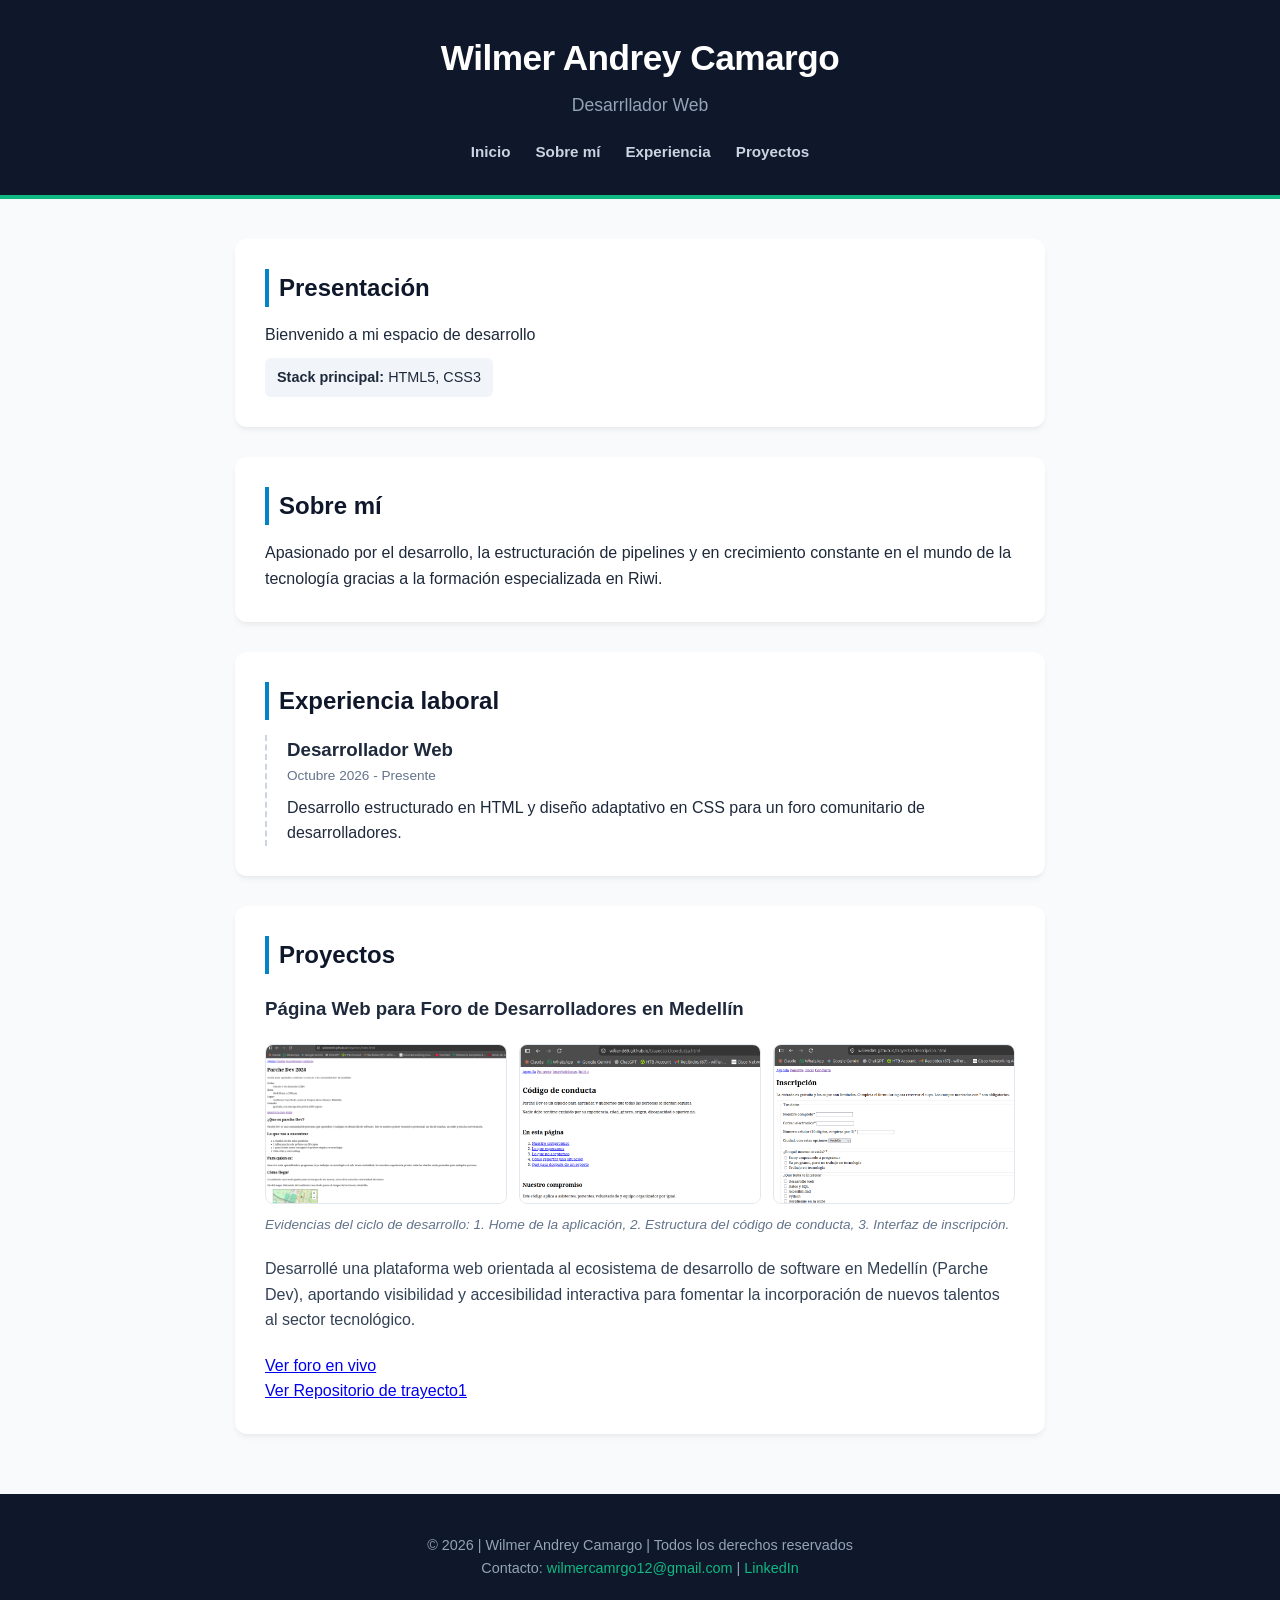
<file: index.html>
<!DOCTYPE html>
<html lang="es">
<head>
    <meta charset="UTF-8">
    <meta name="viewport" content="width=device-width, initial-scale=1.0">
    <title>Portafolio | Wilmer Andrey Camargo</title>
    <!-- Vincula aquí tu archivo CSS si se llama estilos.css -->
    <link rel="stylesheet" href="style.css"> 
</head>
<body>
    <header>
        <div class="header-contenedor">
            <h1>Wilmer Andrey Camargo</h1>
            <p class="subtitulo">Desarrllador Web</p>
        </div>
        <nav>
            <ul>
                <li><a href="#presentacion">Inicio</a></li>
                <li><a href="#sobre-mi">Sobre mí</a></li>
                <li><a href="#experiencia">Experiencia</a></li>
                <li><a href="#proyectos">Proyectos</a></li>
            </ul>
        </nav>
    </header>

    <main>
        <section id="presentacion" class="seccion-bloque">
            <h2>Presentación</h2>
            <p>Bienvenido a mi espacio de desarrollo </p>
            <p class="stack"><strong>Stack principal:</strong> HTML5, CSS3</p>
        </section>

        <section id="sobre-mi" class="seccion-bloque">
            <h2>Sobre mí</h2>
            <p>Apasionado por el desarrollo, la estructuración de pipelines y en crecimiento constante en el mundo de la tecnología gracias a la formación especializada en Riwi.</p>
        </section>

        <section id="experiencia" class="seccion-bloque">
            <h2>Experiencia laboral</h2>
            <article class="tarjeta-experiencia">
                <h3>Desarrollador Web</h3>
                <p class="fecha">Octubre 2026 - Presente</p>
                <p>Desarrollo estructurado en HTML y diseño adaptativo en CSS para un foro comunitario de desarrolladores.</p>
            </article>
        </section>

        <section id="proyectos" class="seccion-bloque">
            <h2>Proyectos</h2>
            <article class="proyecto-card">
                <h3>Página Web para Foro de Desarrolladores en Medellín</h3>
                
                <figure id="evidencias-parche">
                    <div class="imagenes-fila">
                        <div class="imagen-item">
                            <img src="./proyectos/parche-dev/inicio.png" alt="Inicio de parche-dev">
                        </div>
                        <div class="imagen-item">
                            <img src="./proyectos/parche-dev/codigo.png" alt="Imagen de código de conducta">
                        </div>
                        <div class="imagen-item">
                            <img src="./proyectos/parche-dev/inscripcion.png" alt="Imagen de formulario">
                        </div>
                    </div>
                    <figcaption>Evidencias del ciclo de desarrollo: 1. Home de la aplicación, 2. Estructura del código de conducta, 3. Interfaz de inscripción.</figcaption>
                </figure>

                <p id="descrip-parche">
                    Desarrollé una plataforma web orientada al ecosistema de desarrollo de software en Medellín (Parche Dev), aportando visibilidad y accesibilidad interactiva para fomentar la incorporación de nuevos talentos al sector tecnológico.
                </p>
                <div class="contenedor-acciones">
                    <a href="https://wiliend69.github.io/trayecto1/index.html" target="_blank">Ver foro en vivo</a><br>
                    <a href="https://github.com/wiliend69/trayecto1" target="_blank"> Ver Repositorio de trayecto1</a>
                </div>
            </article>
        </section>
    </main>

    <footer>
        <p>© 2026 | Wilmer Andrey Camargo | Todos los derechos reservados</p>
        <p>Contacto: <a href="mailto:wilmercamrgo12@gmail.com">wilmercamrgo12@gmail.com</a> | <a href="https://linkedin.com" target="_blank" >LinkedIn</a></p>
    </footer>
</body>
</html>
</file>
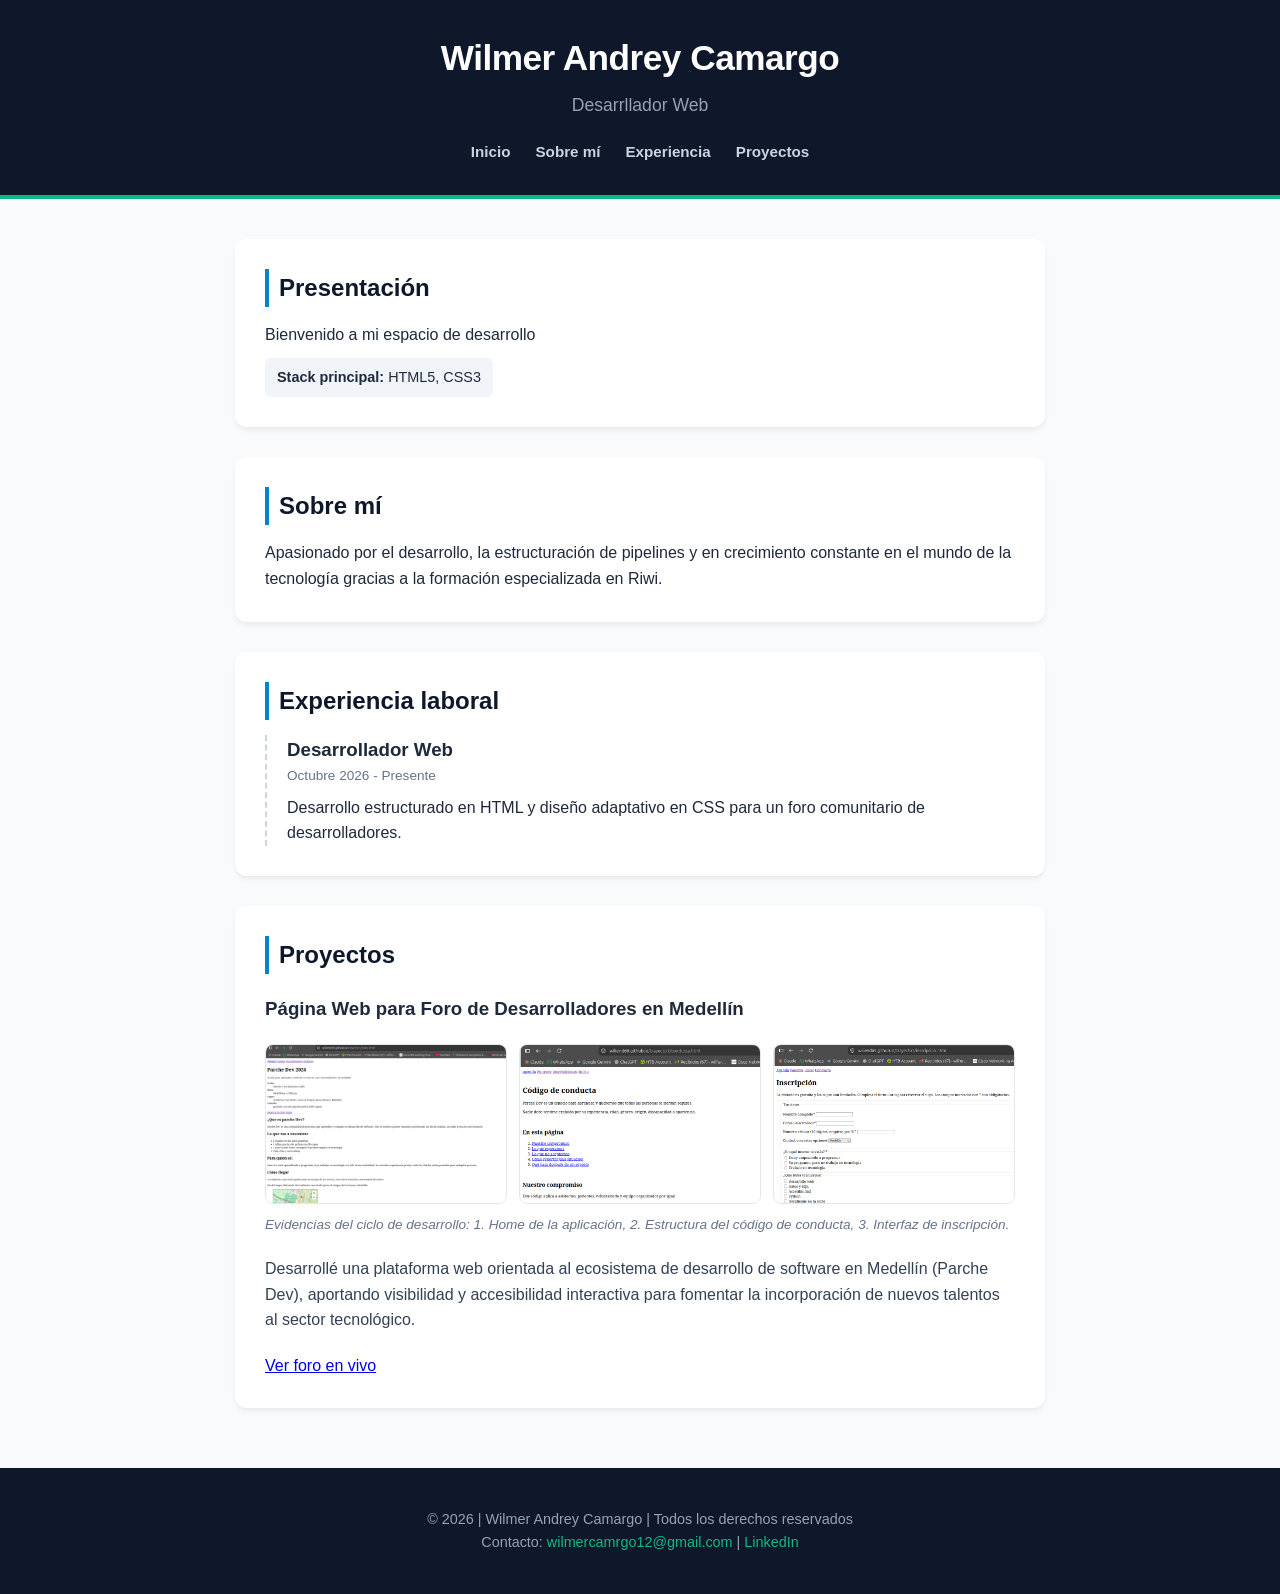
<file: html/index.html>
<!DOCTYPE html>
<html lang="es">
<head>
    <meta charset="UTF-8">
    <meta name="viewport" content="width=device-width, initial-scale=1.0">
    <title>Portafolio | Wilmer Andrey Camargo</title>
    <!-- Vincula aquí tu archivo CSS si se llama estilos.css -->
    <link rel="stylesheet" href="../css/style.css"> 
</head>
<body>
    <header>
        <div class="header-contenedor">
            <h1>Wilmer Andrey Camargo</h1>
            <p class="subtitulo">Desarrllador Web</p>
        </div>
        <nav>
            <ul>
                <li><a href="#presentacion">Inicio</a></li>
                <li><a href="#sobre-mi">Sobre mí</a></li>
                <li><a href="#experiencia">Experiencia</a></li>
                <li><a href="#proyectos">Proyectos</a></li>
            </ul>
        </nav>
    </header>

    <main>
        <section id="presentacion" class="seccion-bloque">
            <h2>Presentación</h2>
            <p>Bienvenido a mi espacio de desarrollo </p>
            <p class="stack"><strong>Stack principal:</strong> HTML5, CSS3</p>
        </section>

        <section id="sobre-mi" class="seccion-bloque">
            <h2>Sobre mí</h2>
            <p>Apasionado por el desarrollo, la estructuración de pipelines y en crecimiento constante en el mundo de la tecnología gracias a la formación especializada en Riwi.</p>
        </section>

        <section id="experiencia" class="seccion-bloque">
            <h2>Experiencia laboral</h2>
            <article class="tarjeta-experiencia">
                <h3>Desarrollador Web</h3>
                <p class="fecha">Octubre 2026 - Presente</p>
                <p>Desarrollo estructurado en HTML y diseño adaptativo en CSS para un foro comunitario de desarrolladores.</p>
            </article>
        </section>

        <section id="proyectos" class="seccion-bloque">
            <h2>Proyectos</h2>
            <article class="proyecto-card">
                <h3>Página Web para Foro de Desarrolladores en Medellín</h3>
                
                <figure id="evidencias-parche">
                    <div class="imagenes-fila">
                        <div class="imagen-item">
                            <img src="../proyectos/parche-dev/inicio.png" alt="Inicio de parche-dev">
                        </div>
                        <div class="imagen-item">
                            <img src="../proyectos/parche-dev/codigo.png" alt="Imagen de código de conducta">
                        </div>
                        <div class="imagen-item">
                            <img src="../proyectos/parche-dev/inscripcion.png" alt="Imagen de formulario">
                        </div>
                    </div>
                    <figcaption>Evidencias del ciclo de desarrollo: 1. Home de la aplicación, 2. Estructura del código de conducta, 3. Interfaz de inscripción.</figcaption>
                </figure>

                <p id="descrip-parche">
                    Desarrollé una plataforma web orientada al ecosistema de desarrollo de software en Medellín (Parche Dev), aportando visibilidad y accesibilidad interactiva para fomentar la incorporación de nuevos talentos al sector tecnológico.
                </p>
                <div class="contenedor-acciones">
                    <a href="https://wiliend69.github.io/trayecto1/index.html" target="_blank">Ver foro en vivo</a>
                </div>
            </article>
        </section>
    </main>

    <footer>
        <p>© 2026 | Wilmer Andrey Camargo | Todos los derechos reservados</p>
        <p>Contacto: <a href="mailto:wilmercamrgo12@gmail.com">wilmercamrgo12@gmail.com</a> | <a href="https://linkedin.com" target="_blank" >LinkedIn</a></p>
    </footer>
</body>
</html>
</file>
<file: style.css>
* {
    box-sizing: border-box;
    margin: 0;
    padding: 0;
}

body {
    font-family: -apple-system, BlinkMacSystemFont, "Segoe UI", Roboto, Helvetica, Arial, sans-serif;
    background-color: #f8fafc; 
    color: #1e293b;            
    line-height: 1.6;
}

header {
    background-color: #0f172a; 
    color: #ffffff;
    padding: 30px 20px;
    text-align: center;
    border-bottom: 4px solid #10b981;
}

header h1 {
    font-size: 2.2rem;
    font-weight: 700;
    letter-spacing: -0.5px;
}

.subtitulo {
    color: #94a3b8;
    font-size: 1.1rem;
    margin-top: 5px;
}

nav {
    margin-top: 20px;
}

nav ul {
    list-style: none;
    display: flex;
    justify-content: center;
    gap: 25px;
}

nav ul li a {
    color: #cbd5e1;
    text-decoration: none;
    font-weight: 600;
    font-size: 0.95rem;
    transition: color 0.2s ease;
}

nav ul li a:hover {
    color: #10b981; 
}

main {
    max-width: 850px;
    margin: 40px auto;
    padding: 0 20px;
}

.seccion-bloque {
    background-color: #ffffff;
    padding: 30px;
    border-radius: 12px;
    margin-bottom: 30px;
    box-shadow: 0 4px 6px -1px rgba(0, 0, 0, 0.05), 0 2px 4px -1px rgba(0, 0, 0, 0.03);
}

h2 {
    color: #0f172a;
    font-size: 1.5rem;
    margin-bottom: 15px;
    border-left: 4px solid #0284c7; /* Indicador azul claro de sección */
    padding-left: 10px;
}

.stack {
    background-color: #f1f5f9;
    padding: 8px 12px;
    border-radius: 6px;
    display: inline-block;
    margin-top: 10px;
    font-size: 0.9rem;
}

.tarjeta-experiencia {
    border-left: 2px dashed #cbd5e1;
    padding-left: 20px;
    margin-top: 15px;
}

.fecha {
    font-size: 0.85rem;
    color: #64748b;
    margin-bottom: 8px;
    font-weight: 500;
}


.proyecto-card {
    margin-top: 20px;
}

#evidencias-parche {
    margin: 20px 0;
    width: 100%;
}

.imagenes-fila {
    display: flex;
    flex-direction: row;
    gap: 12px;
    width: 100%;
}

.imagen-item {
    flex: 1;          
    height: 160px;     
    overflow: hidden;
    border-radius: 8px;
    border: 1px solid #e2e8f0;
}

.imagen-item img {
    width: 100%;
    height: 100%;
    object-fit: cover;
    object-position: top center;
    transition: transform 0.3s ease;
}

.imagen-item img:hover {
    transform: scale(1.04); 
}

figcaption {
    margin-top: 10px;
    font-size: 0.85rem;
    color: #64748b;
    font-style: italic;
}

#descrip-parche {
    margin: 15px 0;
    color: #334155;
}

.contenedor-acciones {
    margin-top: 20px;
}

.boton-en-vivo {
    display: inline-block;
    padding: 10px 22px;
    background-color: #0284c7;
    color: #ffffff;
    text-decoration: none;
    font-weight: 600;
    border-radius: 6px;
    font-size: 0.9rem;
    transition: background-color 0.2s ease;
    box-shadow: 0 2px 4px rgba(2, 132, 199, 0.2);
}

.boton-en-vivo:hover {
    background-color: #0369a1;
}


footer {
    text-align: center;
    padding: 40px 20px;
    background-color: #0f172a;
    color: #94a3b8;
    font-size: 0.9rem;
    margin-top: 60px;
}

footer a {
    color: #10b981;
    text-decoration: none;
    font-weight: 500;
}

footer a:hover {
    text-decoration: underline;
}

@media (max-width: 600px) {
    .imagenes-fila {
        flex-direction: column; 
    }
    .imagen-item {
        height: 200px;
    }
    nav ul {
        flex-wrap: wrap;
        gap: 15px;
    }
}
</file>
<file: css/style.css>
* {
    box-sizing: border-box;
    margin: 0;
    padding: 0;
}

body {
    font-family: -apple-system, BlinkMacSystemFont, "Segoe UI", Roboto, Helvetica, Arial, sans-serif;
    background-color: #f8fafc; 
    color: #1e293b;            
    line-height: 1.6;
}

header {
    background-color: #0f172a; 
    color: #ffffff;
    padding: 30px 20px;
    text-align: center;
    border-bottom: 4px solid #10b981;
}

header h1 {
    font-size: 2.2rem;
    font-weight: 700;
    letter-spacing: -0.5px;
}

.subtitulo {
    color: #94a3b8;
    font-size: 1.1rem;
    margin-top: 5px;
}

nav {
    margin-top: 20px;
}

nav ul {
    list-style: none;
    display: flex;
    justify-content: center;
    gap: 25px;
}

nav ul li a {
    color: #cbd5e1;
    text-decoration: none;
    font-weight: 600;
    font-size: 0.95rem;
    transition: color 0.2s ease;
}

nav ul li a:hover {
    color: #10b981; 
}

main {
    max-width: 850px;
    margin: 40px auto;
    padding: 0 20px;
}

.seccion-bloque {
    background-color: #ffffff;
    padding: 30px;
    border-radius: 12px;
    margin-bottom: 30px;
    box-shadow: 0 4px 6px -1px rgba(0, 0, 0, 0.05), 0 2px 4px -1px rgba(0, 0, 0, 0.03);
}

h2 {
    color: #0f172a;
    font-size: 1.5rem;
    margin-bottom: 15px;
    border-left: 4px solid #0284c7; /* Indicador azul claro de sección */
    padding-left: 10px;
}

.stack {
    background-color: #f1f5f9;
    padding: 8px 12px;
    border-radius: 6px;
    display: inline-block;
    margin-top: 10px;
    font-size: 0.9rem;
}

.tarjeta-experiencia {
    border-left: 2px dashed #cbd5e1;
    padding-left: 20px;
    margin-top: 15px;
}

.fecha {
    font-size: 0.85rem;
    color: #64748b;
    margin-bottom: 8px;
    font-weight: 500;
}


.proyecto-card {
    margin-top: 20px;
}

#evidencias-parche {
    margin: 20px 0;
    width: 100%;
}

.imagenes-fila {
    display: flex;
    flex-direction: row;
    gap: 12px;
    width: 100%;
}

.imagen-item {
    flex: 1;          
    height: 160px;     
    overflow: hidden;
    border-radius: 8px;
    border: 1px solid #e2e8f0;
}

.imagen-item img {
    width: 100%;
    height: 100%;
    object-fit: cover;
    object-position: top center;
    transition: transform 0.3s ease;
}

.imagen-item img:hover {
    transform: scale(1.04); 
}

figcaption {
    margin-top: 10px;
    font-size: 0.85rem;
    color: #64748b;
    font-style: italic;
}

#descrip-parche {
    margin: 15px 0;
    color: #334155;
}

.contenedor-acciones {
    margin-top: 20px;
}

.boton-en-vivo {
    display: inline-block;
    padding: 10px 22px;
    background-color: #0284c7;
    color: #ffffff;
    text-decoration: none;
    font-weight: 600;
    border-radius: 6px;
    font-size: 0.9rem;
    transition: background-color 0.2s ease;
    box-shadow: 0 2px 4px rgba(2, 132, 199, 0.2);
}

.boton-en-vivo:hover {
    background-color: #0369a1;
}


footer {
    text-align: center;
    padding: 40px 20px;
    background-color: #0f172a;
    color: #94a3b8;
    font-size: 0.9rem;
    margin-top: 60px;
}

footer a {
    color: #10b981;
    text-decoration: none;
    font-weight: 500;
}

footer a:hover {
    text-decoration: underline;
}

@media (max-width: 600px) {
    .imagenes-fila {
        flex-direction: column; 
    }
    .imagen-item {
        height: 200px;
    }
    nav ul {
        flex-wrap: wrap;
        gap: 15px;
    }
}
</file>
